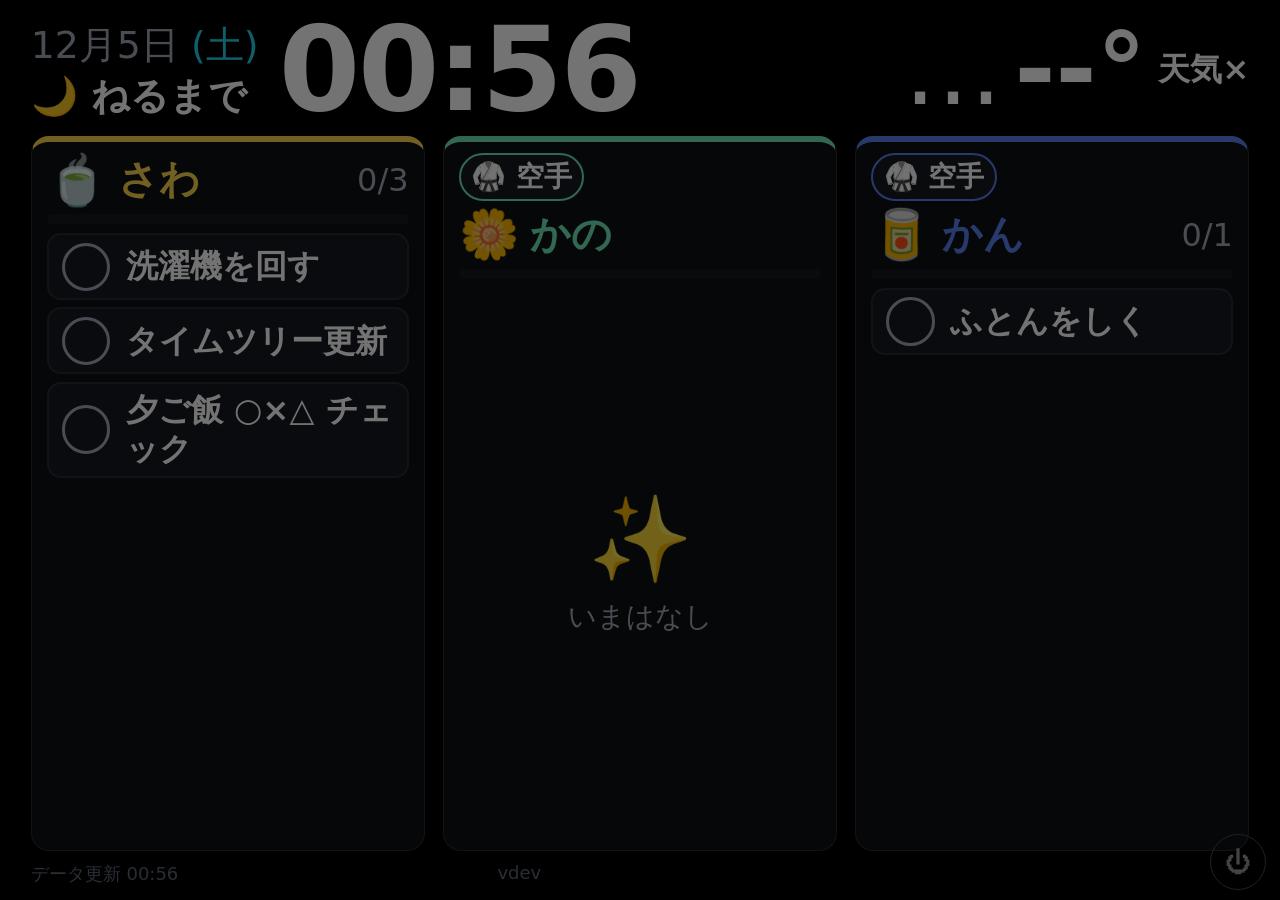
<file: index.html>
<!DOCTYPE html>
<html lang="ja">
<head>
  <meta charset="UTF-8">
  <meta name="viewport" content="width=device-width, initial-scale=1, maximum-scale=1, user-scalable=no">
  <meta name="theme-color" content="#000000">
  <meta name="build" content="dev">
  <title>Door Dashboard</title>
  <link rel="stylesheet" href="css/style.css?v=dev">
</head>
<body>
  <div id="shift" class="shift">
    <header class="top">
      <div class="clock-block">
        <div id="clock" class="clock">--:--</div>
        <div class="clock-side">
          <div id="date" class="date">----</div>
          <h2 id="now-title" class="now-title">いまやること</h2>
        </div>
      </div>
      <div id="weather" class="weather" aria-live="polite">
        <div class="weather-main">
          <span id="wx-icon" class="wx-icon">…</span>
          <span id="wx-temp" class="wx-temp">--°</span>
          <span id="wx-sub" class="wx-sub">…</span>
          <span id="wx-wear" class="wx-wear" hidden>
            <span id="wx-wear-icon" class="wx-wear-icon"></span>
            <span id="wx-wear-label" class="wx-wear-label"></span>
          </span>
          <span id="wx-umb" class="wx-wear wx-umb" hidden>
            <span id="wx-umb-icon" class="wx-wear-icon">☂️</span>
            <span id="wx-umb-label" class="wx-wear-label">かさ いる</span>
          </span>
        </div>
      </div>
    </header>



    <!-- 子どもごとの列（JSで members から生成） -->
    <main id="columns" class="columns"></main>

    <footer class="foot">
      <span id="status-data">データ: --</span>
      <span id="status-device"></span>
      <span id="status-warn" class="status-error"></span>
      <span id="status-error" class="status-error"></span>
    </footer>
  </div>

  <!-- 顔スキャン中の小窓（カメラ使用中であることを必ず見せる） -->
  <div id="face-scan" class="face-scan" hidden>
    <video id="face-video" autoplay muted playsinline></video>
    <div id="face-scan-msg">👀 顔を見せてね</div>
  </div>

  <div id="toast" class="toast" hidden></div>

  <!-- 設定（時計を2秒長押しで開く：大人用） -->
  <div id="settings" class="modal" hidden>
    <div class="modal-box">
      <div class="modal-head">
        <h2>設定</h2>
        <button id="settings-close" class="btn">閉じる</button>
      </div>
      <label class="row toggle">
        <input type="checkbox" id="face-enabled">
        <span>顔認識で子どもの列をズーム</span>
      </label>
      <p class="note">顔の特徴データ（数値）はこのタブレットの中だけに保存されます。写真は保存せず、外部にも送信しません。</p>
      <div id="enroll-list" class="enroll-list"></div>
      <div class="enroll-stage" id="enroll-stage" hidden>
        <video id="enroll-video" autoplay muted playsinline></video>
        <div id="enroll-msg" class="enroll-msg"></div>
      </div>
      <div class="row">
        <button id="face-test" class="btn">認識テスト</button>
        <button id="face-clear-all" class="btn danger">顔データを全部消す</button>
      </div>
      <h3>画面</h3>
      <div class="row">
        <span class="set-label">明るさ</span>
        <input id="bright" class="range" type="range" min="5" max="255" step="5">
        <span id="bright-val" class="set-val"></span>
      </div>
      <div class="row">
        <span class="set-label">動きがないとき画面を消す</span>
        <select id="idle-off" class="text-input">
          <option value="0">消さない</option>
          <option value="2">2分</option>
          <option value="5">5分</option>
          <option value="10">10分</option>
          <option value="30">30分</option>
        </select>
      </div>
      <p class="note">明るさと時間はこのタブレットに保存されます。夜（23〜5時）はこの明るさより暗くします。画面を消したあとは Fully の動体検知（動きで画面をつける）で点きます。</p>
      <h3>完了通知</h3>
      <p class="note">子どもが自分の列を全部チェックしたら、ntfy アプリに通知します。スマホの ntfy で同じトピック名を購読してください。トピック名はこのタブレットにだけ保存されます（推測されにくい長い名前にする）。</p>
      <div class="row">
        <input id="ntfy-topic" class="text-input" type="text" placeholder="トピック名 または https://…" autocomplete="off" autocapitalize="off" spellcheck="false">
        <button id="ntfy-test" class="btn">テスト送信</button>
      </div>
      <div id="ntfy-msg" class="note"></div>
      <h3>スマホでチェック</h3>
      <p class="note">各自のスマホで自分の列を開いてチェックできます（玄関と同じチェックになります）。共有先は下の「さわの夕ごはん」と同じ URL です。ボタンを押すと、3人分のリンクを上の ntfy に送ります。リンクはそれぞれのスマホで開いてください。</p>
      <div class="row">
        <button id="sync-links" class="btn">スマホ用リンクを ntfy で送る</button>
      </div>
      <div id="sync-msg" class="note"></div>
      <h3>さわの夕ごはん</h3>
      <p class="note">Apps Script（gas/）の Web アプリの URL（https://script.google.com/macros/s/…/exec）。このタブレットにだけ保存されます。</p>
      <div class="row">
        <input id="dinner-url" class="text-input" type="text" placeholder="https://script.google.com/macros/s/…/exec" autocomplete="off" autocapitalize="off" spellcheck="false">
        <button id="dinner-test" class="btn">保存して読み込む</button>
      </div>
      <div id="dinner-msg" class="note"></div>
      <h3>電池の記録</h3>
      <p class="note">1時間ごとの残量と、その1時間に画面が点いていた分数・動きで起きた回数（新しい順、2日分）。電池の減りが速いときはここを写真で送ってください。</p>
      <pre id="power-log" class="diag-log"></pre>
      <h3>診断ログ</h3>
      <p class="note">画面が止まったときの記録です（新しい順）。止まった後にここを写真で送ってください。</p>
      <pre id="diag-log" class="diag-log"></pre>
    </div>
  </div>

  <button id="face-btn" class="face-btn" aria-label="顔で切り替え" title="顔で切り替え" hidden>👤</button>
  <button id="screen-off" class="screen-off" aria-label="画面オフ" title="画面オフ">⏻</button>

  <script src="js/face.js?v=dev"></script>
  <script src="js/app.js?v=dev"></script>
</body>
</html>
</file>
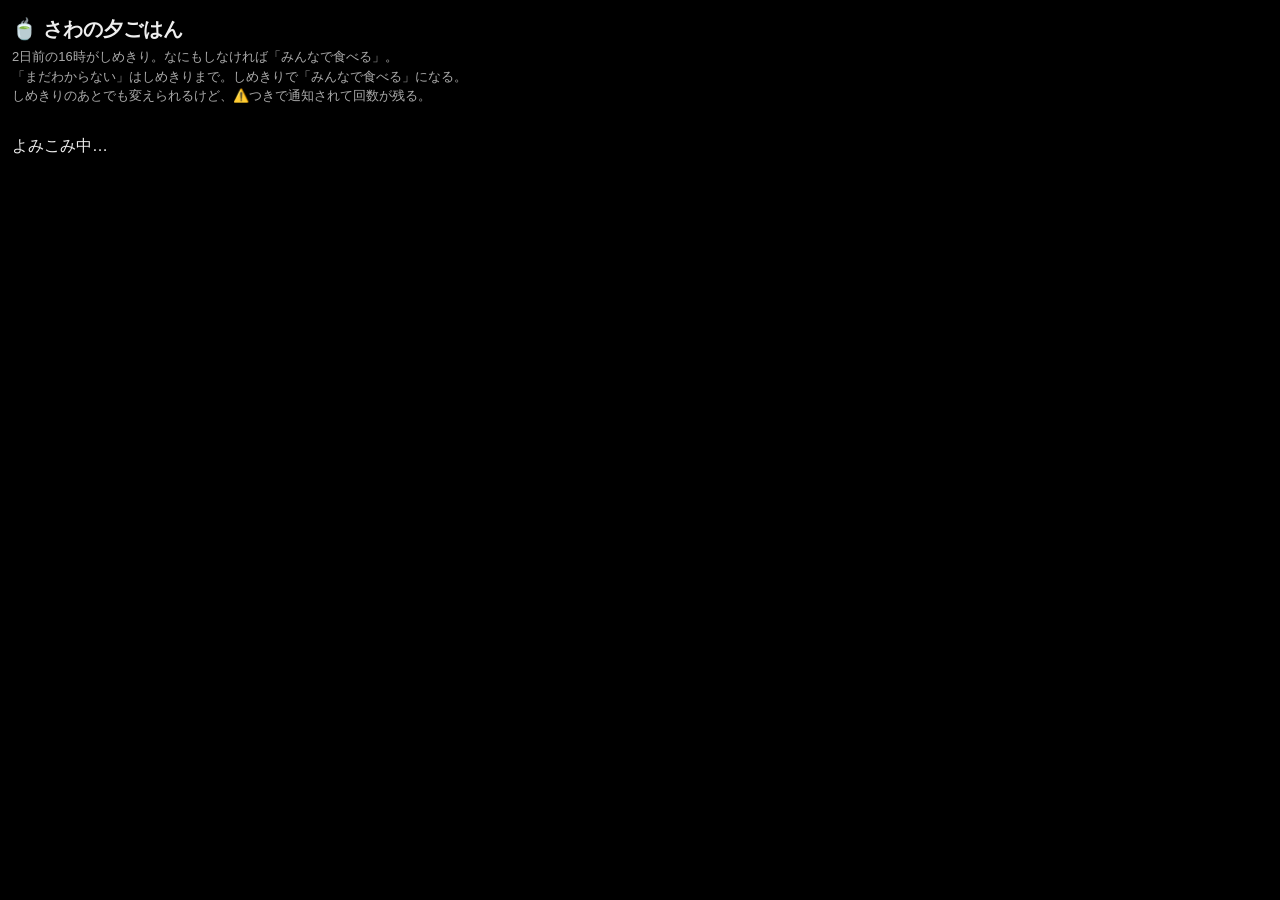
<file: gas/page.html>
<!DOCTYPE html>
<html>
<head>
<base target="_top">
<meta charset="utf-8">
<style>
  body { margin: 0; padding: 12px 12px 40px; background: #000; color: #eee;
         font-family: -apple-system, "Hiragino Sans", "Noto Sans JP", sans-serif; }
  h1 { font-size: 20px; margin: 4px 0; }
  .rule { font-size: 13px; color: #aaa; line-height: 1.5; }
  #msg { position: sticky; top: 0; min-height: 22px; padding: 4px 0; background: #000; font-size: 14px; color: #6ee7b7; }
  .day { border-top: 1px solid #333; padding: 10px 0; }
  .head { display: flex; justify-content: space-between; align-items: baseline; }
  .date { font-size: 18px; font-weight: bold; }
  .date.sun { color: #f87171; } .date.sat { color: #60a5fa; }
  .tag { font-size: 12px; color: #aaa; }
  .tag.soon { color: #fcd34d; } .tag.late { color: #f87171; }
  .btns { display: grid; grid-template-columns: 1fr 1fr; gap: 6px; margin-top: 6px; }
  button { flex: 1; font-size: 15px; padding: 12px 2px; border-radius: 10px;
           border: 2px solid #333; background: #111; color: #bbb; }
  button.on { border-color: #fcd34d; background: #3a2f0a; color: #fff; font-weight: bold; }
  button:disabled { opacity: .5; }
</style>
</head>
<body>
  <h1>🍵 さわの夕ごはん</h1>
  <div class="rule">2日前の16時がしめきり。なにもしなければ「みんなで食べる」。<br>「まだわからない」はしめきりまで。しめきりで「みんなで食べる」になる。<br>しめきりのあとでも変えられるけど、⚠️つきで通知されて回数が残る。</div>
  <div id="msg"></div>
  <div id="list">よみこみ中…</div>
  <p id="foot" class="rule"></p>
<script>
  let st = null;
  let busy = false;
  const ORDER = ['together', 'alone', 'out', 'unknown'];
  const $ = (id) => document.getElementById(id);
  const msg = (t) => { $('msg').textContent = t; };
  const fmt = (ms) => new Date(ms).toLocaleString('ja-JP', { timeZone: 'Asia/Tokyo', month: 'numeric', day: 'numeric', weekday: 'short', hour: '2-digit', minute: '2-digit' });

  function tagOf(d) {
    if (d.late) return ['late', d.undecided ? 'しめきり後（まだわからない → みんなで食べる）' : 'しめきり後'];
    const left = d.deadline - st.now;
    if (left < 24 * 3600e3) return ['soon', `しめきり ${fmt(d.deadline)}`];
    return ['', `しめきり ${fmt(d.deadline)}`];
  }

  function render() {
    const list = $('list');
    list.textContent = '';
    for (const d of st.days) {
      const box = document.createElement('div');
      box.className = 'day';
      const [cls, tag] = tagOf(d);
      const dow = d.label.slice(-2, -1);
      box.innerHTML = `<div class="head"><span class="date ${dow === '日' ? 'sun' : dow === '土' ? 'sat' : ''}">${d.label}</span><span class="tag ${cls}">${tag}</span></div>`;
      const btns = document.createElement('div');
      btns.className = 'btns';
      for (const k of ORDER) {
        if (d.late && st.statuses[k].beforeDeadlineOnly) continue;
        const b = document.createElement('button');
        b.textContent = `${st.statuses[k].icon} ${st.statuses[k].label}`;
        if (d.status === k) b.className = 'on';
        b.disabled = busy;
        b.onclick = () => pick(d, k);
        btns.append(b);
      }
      box.append(btns);
      list.append(box);
    }
    $('foot').textContent = `今月のしめきり後の変更：${st.lateCount}回`;
  }

  function pick(d, k) {
    if (busy || d.status === k) return;
    busy = true;
    render();
    msg('⏳ 送信中…');
    google.script.run
      .withSuccessHandler((s) => { st = s; busy = false; render(); msg(`✅ ${d.label} を「${s.statuses[k].label}」にした`); })
      .withFailureHandler((e) => { busy = false; render(); msg('⚠️ 送れなかった：' + e.message); })
      .setDinner(d.date, k);
  }

  google.script.run
    .withSuccessHandler((s) => { st = s; render(); })
    .withFailureHandler((e) => msg('⚠️ よみこめなかった：' + e.message))
    .getState();
</script>
</body>
</html>
</file>
<file: css/style.css>
/* ===== Door Dashboard — dark / high-contrast ===== */
:root {
  --bg: #000000;          /* 純黒：バックライト漏れ・消費電力を低減 */
  --panel: #0d0f12;
  --panel-2: #16191e;
  --line: #262a31;
  --text: #ffffff;
  --text-dim: #a3acb8;
  --amber: #ffb300;
  --cyan: #22d3ee;
  --ok: #34d399;
  --danger: #f87171;
  --warn: #ffb300;
  --info: #22d3ee;
  --accent: #c084fc;
  --muted: #94a3b8;
  --radius: 18px;
  --tap: 84px; /* 指で押しやすい最小高さ */
}

* { box-sizing: border-box; -webkit-tap-highlight-color: transparent; }
[hidden] { display: none !important; }

html, body {
  margin: 0;
  height: 100%;
  background: var(--bg);
  color: var(--text);
  font-family: "Noto Sans JP", "Hiragino Sans", system-ui, sans-serif;
  overflow: hidden;
  user-select: none;
  -webkit-user-select: none;
  -webkit-touch-callout: none;
  touch-action: manipulation; /* ダブルタップ判定の待ちをなくす */
}
/* 設定の入力欄は選択・貼り付けできるようにする */
input, textarea { user-select: text; -webkit-user-select: text; -webkit-touch-callout: default; }

/* 焼き付き防止：JSで数px移動させる */
.shift {
  height: 100%;
  display: flex;
  flex-direction: column;
  padding: 2.2vh 3vw;
  gap: 1.6vh;
  transition: transform 2s ease;
}

/* 夜間減光（Fully非対応端末でもCSSで暗く） */
body.dim .shift { filter: brightness(0.45); }

/* ---------- Header ---------- */
.top {
  /* ヘッダーの高さは時計1行ぶんで固定。日付・天気もこの中に収める */
  --clock-size: clamp(56px, min(11vw, 16vh), 150px);
  flex: none;
  height: calc(var(--clock-size) * 0.95);
  display: flex;
  align-items: center;
  gap: 2vw;
  overflow: hidden;
}
.clock-block { display: flex; align-items: center; gap: 1.6vw; white-space: nowrap; }
.clock-side { order: -1; display: flex; flex-direction: column; justify-content: center; gap: .4vh; } /* 日付・見出しを時計の左に */
.clock {
  font-size: var(--clock-size);
  font-weight: 700;
  line-height: 0.95;
  letter-spacing: -0.02em;
  font-variant-numeric: tabular-nums;
}
.date {
  font-size: clamp(20px, 3.4vw, 40px);
  color: var(--text-dim);
}
.date .dow-sun { color: var(--danger); }
.date .dow-sat { color: var(--info); }

.weather {
  margin-left: auto;
  height: 100%;
  display: flex; flex-direction: column; justify-content: center; align-items: flex-end;
  text-align: right;
}
.weather-main { display: flex; align-items: center; gap: 12px; justify-content: flex-end; }
.wx-icon { font-size: clamp(40px, min(8vw, 11vh), 96px); line-height: 1; }
.wx-temp {
  font-size: clamp(40px, min(8vw, 11vh), 96px);
  font-weight: 700;
  font-variant-numeric: tabular-nums;
}
.wx-wear {
  display: flex; flex-direction: column; align-items: center;
  padding-left: 12px; border-left: 2px solid var(--line);
}
.wx-wear[hidden] { display: none; }
.wx-wear-icon { font-size: clamp(32px, min(6vw, 8vh), 72px); line-height: 1; }
.wx-wear-label { font-size: clamp(14px, 2vw, 22px); color: var(--text-dim); white-space: nowrap; }
.wx-umb.need .wx-wear-label { color: var(--info); font-weight: 700; }
.wx-sub { display: flex; flex-direction: column; font-size: clamp(16px, 2.6vw, 28px); line-height: 1.15; font-weight: 700; }
.wx-sub .hi { color: var(--danger); }
.wx-sub .lo { color: var(--info); }

/* ---------- Columns (子ども別) ---------- */
.now-title { margin: 0; font-size: clamp(22px, 3.6vw, 40px); line-height: 1.15; }

.columns {
  flex: 1;
  min-height: 0;
  display: grid;
  grid-template-columns: repeat(var(--cols, 3), 1fr);
  gap: 1.4vw;
}
.col {
  --c: var(--info);
  background: var(--panel);
  border: 1px solid var(--line);
  border-top: 8px solid var(--c);
  border-radius: var(--radius);
  padding: 1.6vh 1.4vw;
  display: flex;
  flex-direction: column;
  min-height: 0;
  min-width: 0;
}
.col-outings { display: flex; flex-wrap: wrap; gap: .6vh .6vw; margin-bottom: .8vh; }
.outing {
  display: inline-flex;
  align-items: baseline;
  gap: .5vw;
  font-size: clamp(16px, min(2.4vw, 3.2vh), 28px);
  font-weight: 700;
  padding: .3vh .8vw;
  border-radius: 99px;
  border: 2px solid var(--c);
  color: var(--text);
  background: var(--panel-2);
}
.outing-time { color: var(--c); font-variant-numeric: tabular-nums; }
/* さわの夕ごはん：当日朝のダメ押し確認 */
.dinner-ask { margin: 0 0 1vh; padding: 1vh .8vw; border: 2px solid var(--c); border-radius: 12px; background: var(--panel-2); }
.dinner-ask-title { font-size: clamp(18px, min(2.6vw, 3.4vh), 30px); font-weight: 800; margin-bottom: .6vh; }
.dinner-ask-btns { display: flex; flex-direction: column; gap: .5vh; }
.dinner-btn { display: flex; align-items: center; gap: .6vw; white-space: nowrap; font: inherit; font-size: clamp(16px, min(2.2vw, 3vh), 26px); font-weight: 700;
  padding: .6vh .8vw; border-radius: 10px; border: 2px solid var(--text-dim); background: #000; color: var(--text); text-align: left; }
.dinner-btn-icon { font-size: 1.2em; line-height: 1.2; }
.dinner-btn.on { border-color: var(--c); color: var(--c); box-shadow: 0 0 0 2px var(--c) inset; }
.dinner-ask.busy .dinner-btn { opacity: .5; }
.dinner-ask-msg { font-size: clamp(13px, min(1.6vw, 2.2vh), 18px); color: var(--text-dim); margin-top: .4vh; min-height: 1em; }
.col.collapsed .dinner-ask { display: none; }
.col-head { display: flex; align-items: center; gap: 10px; }
.col-icon { font-size: clamp(28px, min(5vw, 7vh), 60px); line-height: 1; }
.col-name { font-size: clamp(22px, min(3.6vw, 5vh), 42px); font-weight: 800; color: var(--c); flex: 1; min-width: 0; }
.progress-text { font-size: clamp(18px, 2.8vw, 32px); color: var(--text-dim); font-variant-numeric: tabular-nums; }

.progress {
  height: 10px;
  background: var(--panel-2);
  border-radius: 99px;
  margin: 1.2vh 0 1.4vh;
  overflow: hidden;
}
.progress-bar {
  height: 100%;
  width: 0;
  background: var(--c);
  border-radius: 99px;
  transition: width .4s ease;
}

.task-list {
  list-style: none;
  margin: 0;
  padding: 0;
  display: flex;
  flex-direction: column;
  gap: 1vh;
  overflow-y: auto;
  flex: 1;
}
.task {
  flex: none;               /* 行が潰れないように（溢れたらスクロール） */
  min-height: var(--tap);
  display: flex;
  align-items: center;
  gap: 1.2vw;
  padding: 1.2vh 1.2vw;
  background: var(--panel-2);
  border: 2px solid var(--line);
  border-radius: 14px;
  cursor: pointer;
  transition: background .2s, border-color .2s, opacity .2s;
}
.task:active { transform: scale(0.98); }
.task.pressed { border-color: var(--c); }
.check {
  flex: none;
  width: clamp(36px, 5vw, 56px);
  height: clamp(36px, 5vw, 56px);
  border-radius: 50%;
  border: 4px solid var(--text-dim);
  display: grid;
  place-items: center;
  font-size: clamp(20px, 3.4vw, 34px);
  font-weight: 900;
  color: transparent;
}
.task-body { flex: 1; min-width: 0; }
.task-title {
  font-size: clamp(18px, min(3vw, 4.4vh), 36px);
  font-weight: 700;
  line-height: 1.25;
  font-feature-settings: "palt"; /* 「・」などの約物を詰めて、1行に入る文字を増やす */
  word-break: break-word;
}

.task.done { border-color: transparent; background: transparent; }
.task.done .check { border-color: #555; background: #555; color: #000; }
.task.done .task-title { color: #5c6470; text-decoration: line-through; text-decoration-thickness: 3px; }

.empty, .all-done-msg {
  flex: 1;
  display: grid;
  place-content: center;
  text-align: center;
  color: var(--text-dim);
  font-size: clamp(16px, 2.6vw, 28px);
  gap: 1vh;
}
.empty-icon { font-size: clamp(40px, 7vw, 84px); }

/* 全部できたら列全体をお祝い表示 */
.col.complete { border-color: var(--c); box-shadow: 0 0 0 2px var(--c) inset; }
.col.complete .col-name::after { content: " 🎉"; }

/* ---------- Footer ---------- */
.foot {
  display: flex;
  justify-content: space-between;
  font-size: clamp(12px, 1.6vw, 18px);
  color: #5b6573;
}


/* ---------- 画面オフボタン（右下・控えめ） ---------- */
.screen-off {
  position: fixed;
  right: 14px;
  bottom: 10px;
  width: 56px;
  height: 56px;
  border-radius: 50%;
  border: 1px solid #222;
  background: transparent;
  color: #444;
  font-size: 26px;
  display: grid;
  place-items: center;
  padding: 0;
}
.screen-off:active { color: var(--amber); border-color: var(--amber); }
.foot { padding-right: 70px; }

/* ---------- 高さが低い横長画面（WXGA 1280×800 など）向けの詰め ---------- */
@media (max-height: 900px) and (orientation: landscape) {
  .shift { padding: 1.6vh 2.4vw; gap: 1.2vh; }
  .top { --clock-size: 13vh; }
  .date { font-size: 4.2vh; }
  .wx-icon, .wx-temp { font-size: 11vh; line-height: 1; }
  .wx-wear-icon { font-size: 7vh; }
  .wx-wear-label { font-size: 2.6vh; }
  .wx-sub { font-size: 3.6vh; }
  .now-title { font-size: 4.2vh; }
  .col { padding: 1.2vh 1.2vw; border-top-width: 6px; }
  .col-icon { font-size: 5.4vh; }
  .col-name { font-size: 4.4vh; }
  .progress { margin: .8vh 0 1vh; }
  .task-list { gap: .8vh; }
  .task { min-height: 64px; padding: .8vh 1vw; }
  .check { width: 5.4vh; height: 5.4vh; border-width: 3px; font-size: 3.4vh; }
  .task-title { font-size: 3.6vh; line-height: 1.2; }
}

/* ---------- ズーム（1人フォーカス） ---------- */
.col-head { cursor: pointer; }
.columns.focusing { transition: grid-template-columns .3s ease; }
.col.collapsed {
  cursor: pointer;
  padding: 1.6vh .6vw;
  align-items: center;
  justify-content: flex-start;
}
.col.collapsed .col-head { flex-direction: column; gap: 1vh; }
.col.collapsed .col-name,
.col.collapsed .task-list,
.col.collapsed .empty,
.col.collapsed .progress { display: none; }
.col.collapsed .col-icon { font-size: clamp(40px, 6vh, 64px); }
.col.focused .task-title { font-size: clamp(26px, min(4.4vw, 6vh), 56px); }
.col.focused .check { width: clamp(44px, 7vh, 72px); height: clamp(44px, 7vh, 72px); }

/* ---------- 顔スキャン小窓 ---------- */
.face-scan {
  position: fixed;
  right: 20px;
  bottom: 80px;
  width: 240px;
  background: #000;
  border: 3px solid var(--cyan);
  border-radius: 16px;
  overflow: hidden;
  z-index: 20;
  text-align: center;
}
.face-scan video { width: 100%; display: block; transform: scaleX(-1); }
#face-scan-msg { padding: 8px; font-size: 20px; font-weight: 700; color: var(--cyan); }

.face-btn {
  position: fixed;
  right: 80px;
  bottom: 10px;
  width: 56px;
  height: 56px;
  border-radius: 50%;
  border: 1px solid #222;
  background: transparent;
  color: #666;
  font-size: 26px;
  padding: 0;
}
.face-btn:active { border-color: var(--cyan); }
body.face-on .foot { padding-right: 140px; }

/* ---------- トースト ---------- */
.toast {
  position: fixed;
  left: 50%;
  top: 40%;
  transform: translate(-50%, -50%);
  background: #111;
  border: 4px solid var(--c, var(--amber));
  color: var(--text);
  font-size: clamp(28px, 5vw, 64px);
  font-weight: 800;
  padding: 3vh 4vw;
  border-radius: 24px;
  z-index: 30;
  box-shadow: 0 10px 60px rgba(0,0,0,.8);
  pointer-events: none;
  animation: pop .25s ease-out;
}
@keyframes pop { from { transform: translate(-50%, -50%) scale(.85); opacity: 0; } }

/* ---------- 全部できた！エフェクト ---------- */
.celebrate { position: fixed; inset: 0; z-index: 35; pointer-events: none; overflow: hidden; }
.confetti { position: absolute; width: 16px; height: 24px; border-radius: 3px; } /* will-change は付けない（レイヤーが増えて重い） */
.celebrate-msg {
  position: absolute;
  left: 50%;
  top: 45%;
  transform: translate(-50%, -50%);
  text-align: center;
  padding: 3vh 5vw;
  border-radius: 28px;
  background: rgba(0,0,0,.82);
  border: 6px solid var(--c);
  animation: cheer 3.2s ease-out forwards;
  white-space: nowrap;
}
.celebrate-big { font-size: clamp(40px, 8vw, 110px); font-weight: 900; color: #fff; line-height: 1.1; }
.celebrate-name { font-size: clamp(26px, 4.4vw, 60px); font-weight: 800; color: var(--c); margin-top: 1vh; }
@keyframes cheer {
  0%   { transform: translate(-50%, -50%) scale(.3); opacity: 0; }
  12%  { transform: translate(-50%, -50%) scale(1.15); opacity: 1; }
  20%  { transform: translate(-50%, -50%) scale(.95); }
  28%  { transform: translate(-50%, -50%) scale(1); }
  80%  { transform: translate(-50%, -50%) scale(1); opacity: 1; }
  100% { transform: translate(-50%, -50%) scale(.9); opacity: 0; }
}
.col.just-done { animation: glow 1.6s ease-out; }
@keyframes glow {
  0%, 100% { background: var(--panel); }
  30%      { background: #1f2a1f; }
}

/* ---------- 設定モーダル ---------- */
.modal {
  position: fixed;
  inset: 0;
  background: rgba(0,0,0,.85);
  display: grid;
  place-items: center;
  z-index: 40;
}
.modal-box {
  width: min(720px, 92vw);
  max-height: 92vh;
  overflow-y: auto;
  background: var(--panel);
  border: 1px solid var(--line);
  border-radius: 20px;
  padding: 24px 28px;
  font-size: 20px;
}
.modal-head { display: flex; justify-content: space-between; align-items: center; }
.modal-head h2 { margin: 0; }
.row { display: flex; gap: 12px; align-items: center; margin: 16px 0; flex-wrap: wrap; }
.toggle input { width: 32px; height: 32px; accent-color: var(--cyan); }
.note { color: var(--text-dim); font-size: 16px; margin: 4px 0 12px; }
.text-input {
  font: inherit;
  font-size: 18px;
  flex: 1;
  min-width: 240px;
  padding: 10px 14px;
  border-radius: 12px;
  border: 2px solid var(--line);
  background: #000;
  color: var(--text);
}
.btn {
  font: inherit;
  font-size: 18px;
  padding: 10px 18px;
  border-radius: 12px;
  border: 2px solid var(--line);
  background: var(--panel-2);
  color: var(--text);
}
.btn:active { border-color: var(--cyan); }
.btn.primary { border-color: var(--cyan); color: var(--cyan); }
.btn.danger { border-color: var(--danger); color: var(--danger); }
.btn:disabled { opacity: .4; }
.enroll-list { display: flex; flex-direction: column; gap: 10px; }
.enroll-item {
  display: flex;
  align-items: center;
  gap: 12px;
  padding: 10px 14px;
  background: var(--panel-2);
  border-radius: 12px;
  border-left: 6px solid var(--c);
}
.enroll-item .who { flex: 1; font-weight: 700; }
.enroll-item .cnt { color: var(--text-dim); font-size: 16px; }
.enroll-stage { margin-top: 14px; text-align: center; }
.enroll-stage video { width: 100%; max-width: 420px; border-radius: 14px; transform: scaleX(-1); background: #000; }
.enroll-msg { font-size: 24px; font-weight: 700; color: var(--cyan); margin-top: 8px; }

/* ---------- 自動フィット（溢れた列だけ詰める） ---------- */
.col.fit-1 .task { min-height: 0; padding-top: .9vh; padding-bottom: .9vh; }
.col.fit-1 .task-list { gap: .8vh; }
.col.fit-2 .task-title { font-size: clamp(16px, min(2.6vw, 3.4vh), 30px); }
.col.fit-2 .check { width: clamp(30px, 4.4vh, 48px); height: clamp(30px, 4.4vh, 48px); border-width: 3px; }
.col.fit-2 .task { padding-top: .6vh; padding-bottom: .6vh; }
.col.fit-2 .task-list { gap: .6vh; }
.col.fit-3 .task-title { font-size: clamp(14px, min(2.2vw, 2.9vh), 26px); line-height: 1.15; }
.col.fit-3 .check { width: clamp(26px, 3.8vh, 40px); height: clamp(26px, 3.8vh, 40px); font-size: 2.4vh; }
.col.fit-3 .task { padding-top: .4vh; padding-bottom: .4vh; gap: .8vw; }
.col.fit-3 .task-list { gap: .5vh; }
.col.fit-4 .col-outings { margin-bottom: .3vh; gap: .4vh .4vw; }
.col.fit-4 .outing { font-size: clamp(13px, min(1.8vw, 2.4vh), 20px); padding: .1vh .6vw; border-width: 1px; }
.col.fit-4 .col-icon { font-size: clamp(22px, 4vh, 40px); }
.col.fit-4 .col-name { font-size: clamp(18px, 3.6vh, 32px); }
.col.fit-4 .progress { margin: .6vh 0 .8vh; }
.col.fit-5 .task-list { display: grid; grid-template-columns: 1fr 1fr; align-content: start; gap: .5vh .5vw; }
.col.fit-5 .task { gap: .5vw; padding-left: .6vw; padding-right: .6vw; }
.col.fit-5 .task-title { font-size: clamp(13px, min(1.6vw, 2.5vh), 22px); }

.status-error { color: var(--danger); font-weight: 700; }
.col.collapsed .col-outings { display: none; }

.set-label { min-width: 12em; }
.set-val { min-width: 3em; text-align: right; font-variant-numeric: tabular-nums; }
.range { flex: 1; accent-color: var(--amber); }
/* ---------- スマホ（?kid=…）：その子の列だけ。見るだけ ---------- */
.phone .top { height: auto; flex-wrap: wrap; gap: 1vh 4vw; overflow: visible; }
.phone .weather { height: auto; margin-left: 0; align-items: flex-start; }
.phone .clock { display: none; }
.phone .date, .phone .now-title { font-size: 20px; }
.phone .wx-icon, .phone .wx-temp { font-size: 40px; }
.phone .wx-sub { font-size: 14px; }
.phone .wx-wear-icon { font-size: 28px; }
.phone .wx-wear-label { font-size: 12px; }
.phone .columns { grid-template-rows: 1fr auto; }
.phone .screen-off { display: none; }
.phone:not(.phone-sync) .check, .phone:not(.phone-sync) .progress, .phone:not(.phone-sync) .progress-text { display: none; }
.phone .task { min-height: 0; }
.phone:not(.phone-sync) .task { cursor: default; }
.phone .task-title { font-size: 20px; }
.phone-note { margin: 0; text-align: center; color: var(--text-dim); font-size: 14px; }
.diag-log {
  max-height: 40vh; overflow: auto; margin: 0;
  padding: 12px; background: #111; border: 1px solid var(--line); border-radius: 10px;
  font-size: 16px; line-height: 1.5; color: var(--text-dim); white-space: pre-wrap;
}

/* 試し表示（?ui=next）：時間帯ごとの小見出し */
.task-group {
  list-style: none;
  font-size: clamp(14px, min(2vw, 2.6vh), 24px);
  font-weight: 700;
  color: var(--c);
  padding: .4vh .2vw 0;
  border-bottom: 1px solid var(--line);
}
.task-group:not(:first-child) { margin-top: .8vh; }
.col.fit-5 .task-list .task-group { grid-column: 1 / -1; }
/* 試し表示：カードをやめて区切り線の1列リストにする（2列に割らない） */
.ui-next .task-list { gap: 0; }
.ui-next .task {
  background: transparent;
  border: 0;
  border-bottom: 1px solid var(--line);
  border-radius: 10px;
  padding-left: .4vw; padding-right: .4vw;
}
.ui-next .task:last-child { border-bottom-color: transparent; }
.ui-next .task.pressed { background: var(--panel-2); }
.ui-next .check { border-color: var(--c); }
.ui-next .task.done .check { background: var(--c); border-color: var(--c); }
.ui-next .task-title { font-feature-settings: "palt"; }
.ui-next .task-group { border-bottom: 0; padding-bottom: 0; display: flex; justify-content: space-between; gap: 8px; }
.group-count { color: var(--text-dim); font-variant-numeric: tabular-nums; }
/* 終わった区切り：テーマカラーの帯で「できた！」 */
.task-group.complete {
  background: var(--c); color: #000; border-radius: 10px;
  padding: .5vh .8vw; cursor: pointer;
}
.task-group.complete .group-count { color: #000; font-weight: 900; }
.ui-next .col.fit-4 .task-group { font-size: clamp(13px, min(1.7vw, 2.2vh), 20px); }
.ui-next .col.fit-4 .task-group:not(:first-child) { margin-top: .4vh; }
.ui-next .col.fit-5 .task { padding-top: 0; padding-bottom: 0; }
.ui-next .col.fit-5 .task-list { display: flex; }
.ui-next .col.fit-5 .task-title { font-size: clamp(12px, min(1.8vw, 2.3vh), 22px); line-height: 1.1; }
.ui-next .col.fit-5 .check { width: clamp(20px, 2.8vh, 30px); height: clamp(20px, 2.8vh, 30px); border-width: 3px; font-size: 1.8vh; }
.ui-next .col.fit-5 .task { min-height: 0; gap: .6vw; }
.ui-next .col.fit-5 .task-group { font-size: clamp(12px, min(1.5vw, 2vh), 18px); padding-top: 0; }
.ui-next .col.fit-5 .progress { margin: .3vh 0 .4vh; height: 6px; }
.ui-next .col.fit-5 .task-group:not(:first-child) { margin-top: .2vh; }
.ui-next .col.fit-5 .col-outings { margin-bottom: .1vh; }
</file>
